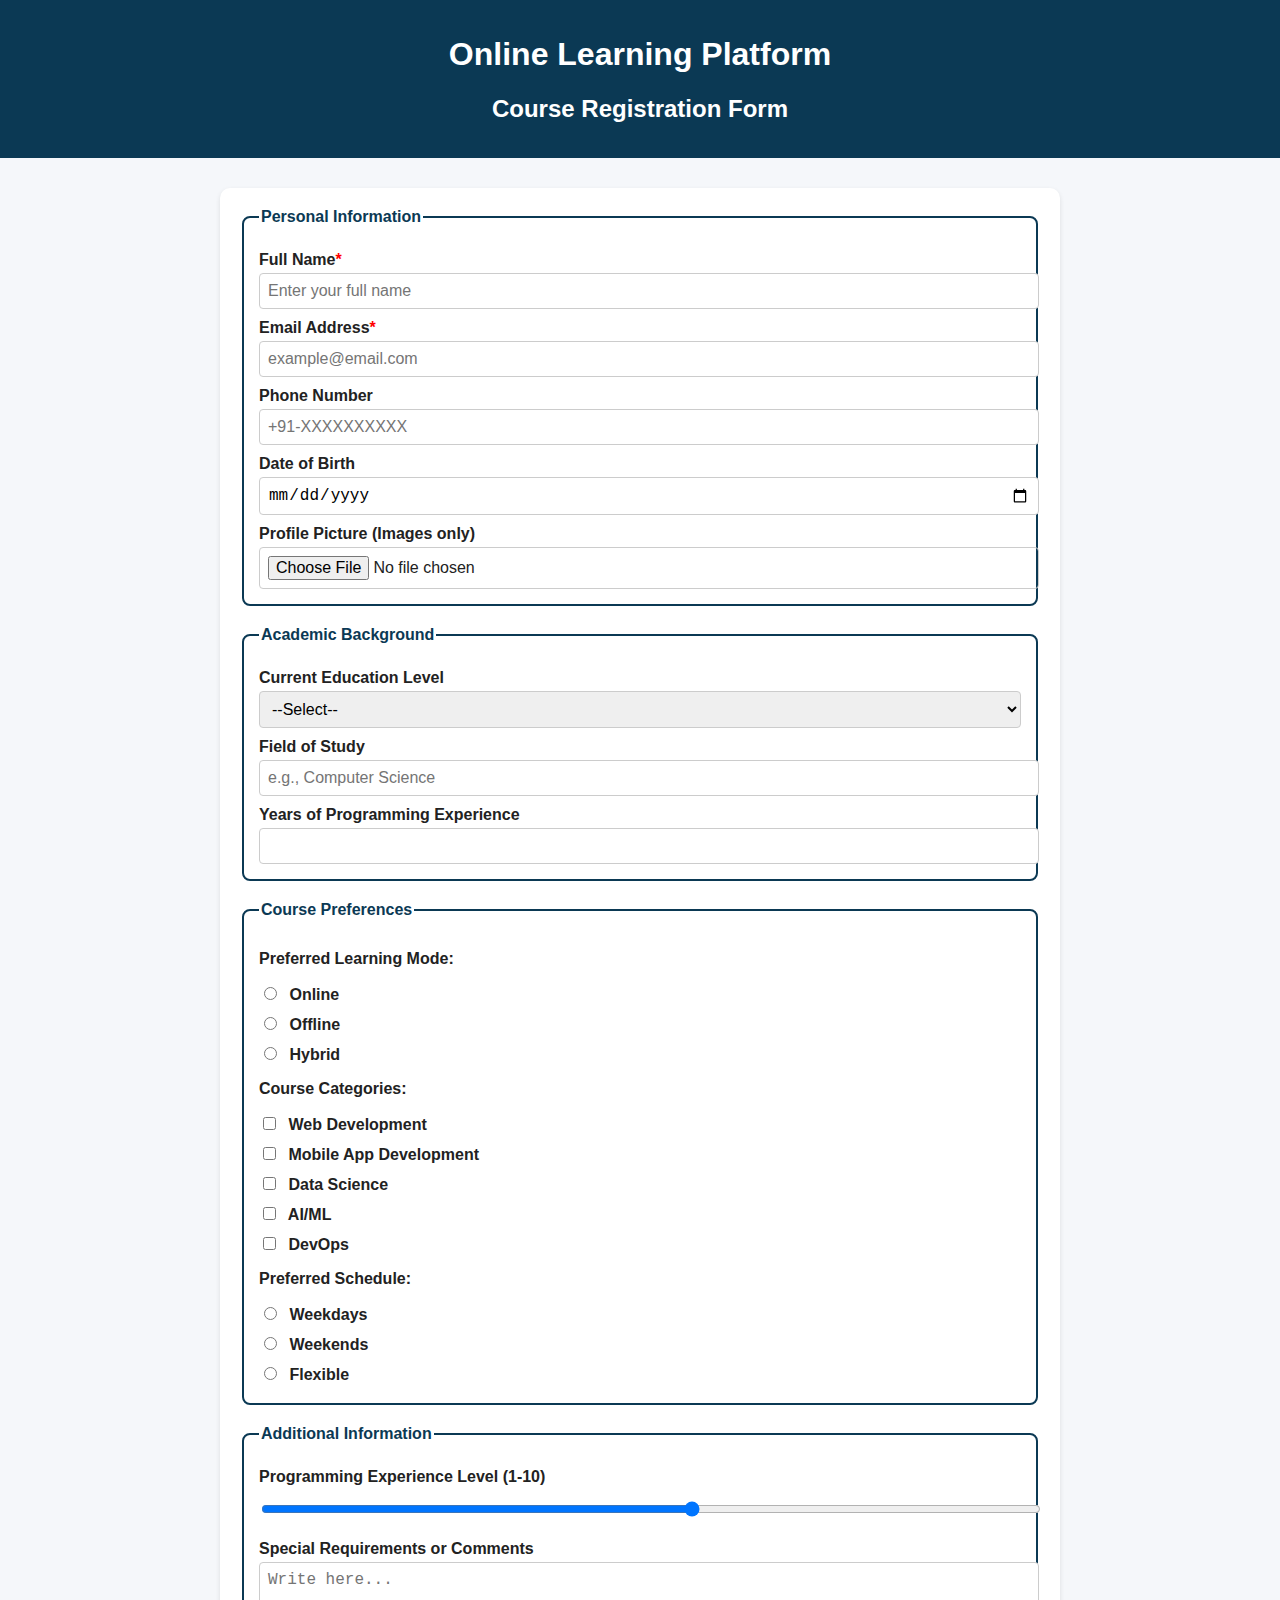
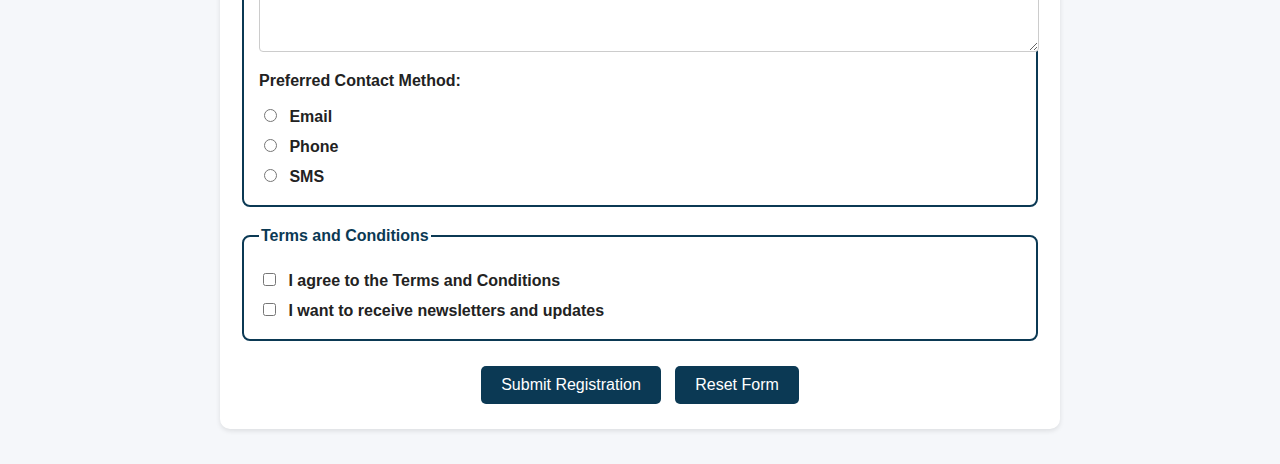
<file: question2/registration.html>
<!DOCTYPE html>
<html lang="en">
<head>
  <meta charset="UTF-8" />
  <meta name="viewport" content="width=device-width, initial-scale=1.0" />
  <meta name="description" content="Course Registration Form for Online Learning Platform" />
  <title>Course Registration Form</title>
  <link rel="icon" href="favicon.ico" type="image/x-icon" />
  <style>
    body {
      font-family: Arial, Helvetica, sans-serif;
      background-color: #f5f7fa;
      margin: 0;
      padding: 0;
      color: #222;
    }

    header {
      background-color: #0b3954;
      color: #fff;
      text-align: center;
      padding: 15px;
    }

    main {
      max-width: 800px;
      margin: 30px auto;
      padding: 20px;
      background: #fff;
      border-radius: 10px;
      box-shadow: 0 2px 5px rgba(0,0,0,0.1);
    }

    fieldset {
      border: 2px solid #0b3954;
      border-radius: 8px;
      margin-bottom: 20px;
      padding: 15px;
    }

    legend {
      font-weight: bold;
      color: #0b3954;
    }

    label {
      display: block;
      margin: 10px 0 4px;
      font-weight: bold;
    }

    input, select, textarea {
      width: 100%;
      padding: 8px;
      border: 1px solid #ccc;
      border-radius: 4px;
      font-size: 1rem;
    }

    input[type="radio"], input[type="checkbox"] {
      width: auto;
      margin-right: 8px;
    }

    .buttons {
      text-align: center;
      margin-top: 20px;
    }

    button {
      background-color: #0b3954;
      color: #fff;
      border: none;
      padding: 10px 20px;
      border-radius: 5px;
      font-size: 1rem;
      cursor: pointer;
      margin: 5px;
    }

    button:hover {
      background-color: #093046;
    }
  </style>
</head>

<body>
  <header>
    <h1>Online Learning Platform</h1>
    <h2>Course Registration Form</h2>
  </header>

  <main>
    <form action="/submit-registration" method="POST" enctype="multipart/form-data">
      
      <!-- Personal Information -->
      <fieldset>
        <legend>Personal Information</legend>

        <label for="fullname">Full Name<span style="color:red;">*</span></label>
        <input type="text" id="fullname" name="fullname" placeholder="Enter your full name" required />

        <label for="email">Email Address<span style="color:red;">*</span></label>
        <input type="email" id="email" name="email" placeholder="example@email.com" required />

        <label for="phone">Phone Number</label>
        <input type="tel" id="phone" name="phone" placeholder="+91-XXXXXXXXXX" />

        <label for="dob">Date of Birth</label>
        <input type="date" id="dob" name="dob" />

        <label for="photo">Profile Picture (Images only)</label>
        <input type="file" id="photo" name="photo" accept="image/*" />
      </fieldset>

      <!-- Academic Background -->
      <fieldset>
        <legend>Academic Background</legend>

        <label for="education">Current Education Level</label>
        <select id="education" name="education">
          <option value="">--Select--</option>
          <option>High School</option>
          <option>Bachelor's</option>
          <option>Master's</option>
          <option>PhD</option>
        </select>

        <label for="field">Field of Study</label>
        <input type="text" id="field" name="field" placeholder="e.g., Computer Science" />

        <label for="experience">Years of Programming Experience</label>
        <input type="number" id="experience" name="experience" min="0" max="20" />
      </fieldset>

      <!-- Course Preferences -->
      <fieldset>
        <legend>Course Preferences</legend>

        <p><strong>Preferred Learning Mode:</strong></p>
        <label><input type="radio" name="mode" value="online" /> Online</label>
        <label><input type="radio" name="mode" value="offline" /> Offline</label>
        <label><input type="radio" name="mode" value="hybrid" /> Hybrid</label>

        <p><strong>Course Categories:</strong></p>
        <label><input type="checkbox" name="category" value="web" /> Web Development</label>
        <label><input type="checkbox" name="category" value="mobile" /> Mobile App Development</label>
        <label><input type="checkbox" name="category" value="data" /> Data Science</label>
        <label><input type="checkbox" name="category" value="ai" /> AI/ML</label>
        <label><input type="checkbox" name="category" value="devops" /> DevOps</label>

        <p><strong>Preferred Schedule:</strong></p>
        <label><input type="radio" name="schedule" value="weekdays" /> Weekdays</label>
        <label><input type="radio" name="schedule" value="weekends" /> Weekends</label>
        <label><input type="radio" name="schedule" value="flexible" /> Flexible</label>
      </fieldset>

      <!-- Additional Information -->
      <fieldset>
        <legend>Additional Information</legend>

        <label for="level">Programming Experience Level (1-10)</label>
        <input type="range" id="level" name="level" min="1" max="10" />

        <label for="comments">Special Requirements or Comments</label>
        <textarea id="comments" name="comments" rows="4" placeholder="Write here..."></textarea>

        <p><strong>Preferred Contact Method:</strong></p>
        <label><input type="radio" name="contact" value="email" /> Email</label>
        <label><input type="radio" name="contact" value="phone" /> Phone</label>
        <label><input type="radio" name="contact" value="sms" /> SMS</label>
      </fieldset>

      <!-- Terms and Conditions -->
      <fieldset>
        <legend>Terms and Conditions</legend>

        <label><input type="checkbox" name="terms" required /> I agree to the Terms and Conditions</label>
        <label><input type="checkbox" name="newsletter" /> I want to receive newsletters and updates</label>
      </fieldset>

      <!-- Buttons -->
      <div class="buttons">
        <button type="submit">Submit Registration</button>
        <button type="reset">Reset Form</button>
      </div>
    </form>
  </main>
</body>
</html>
</file>
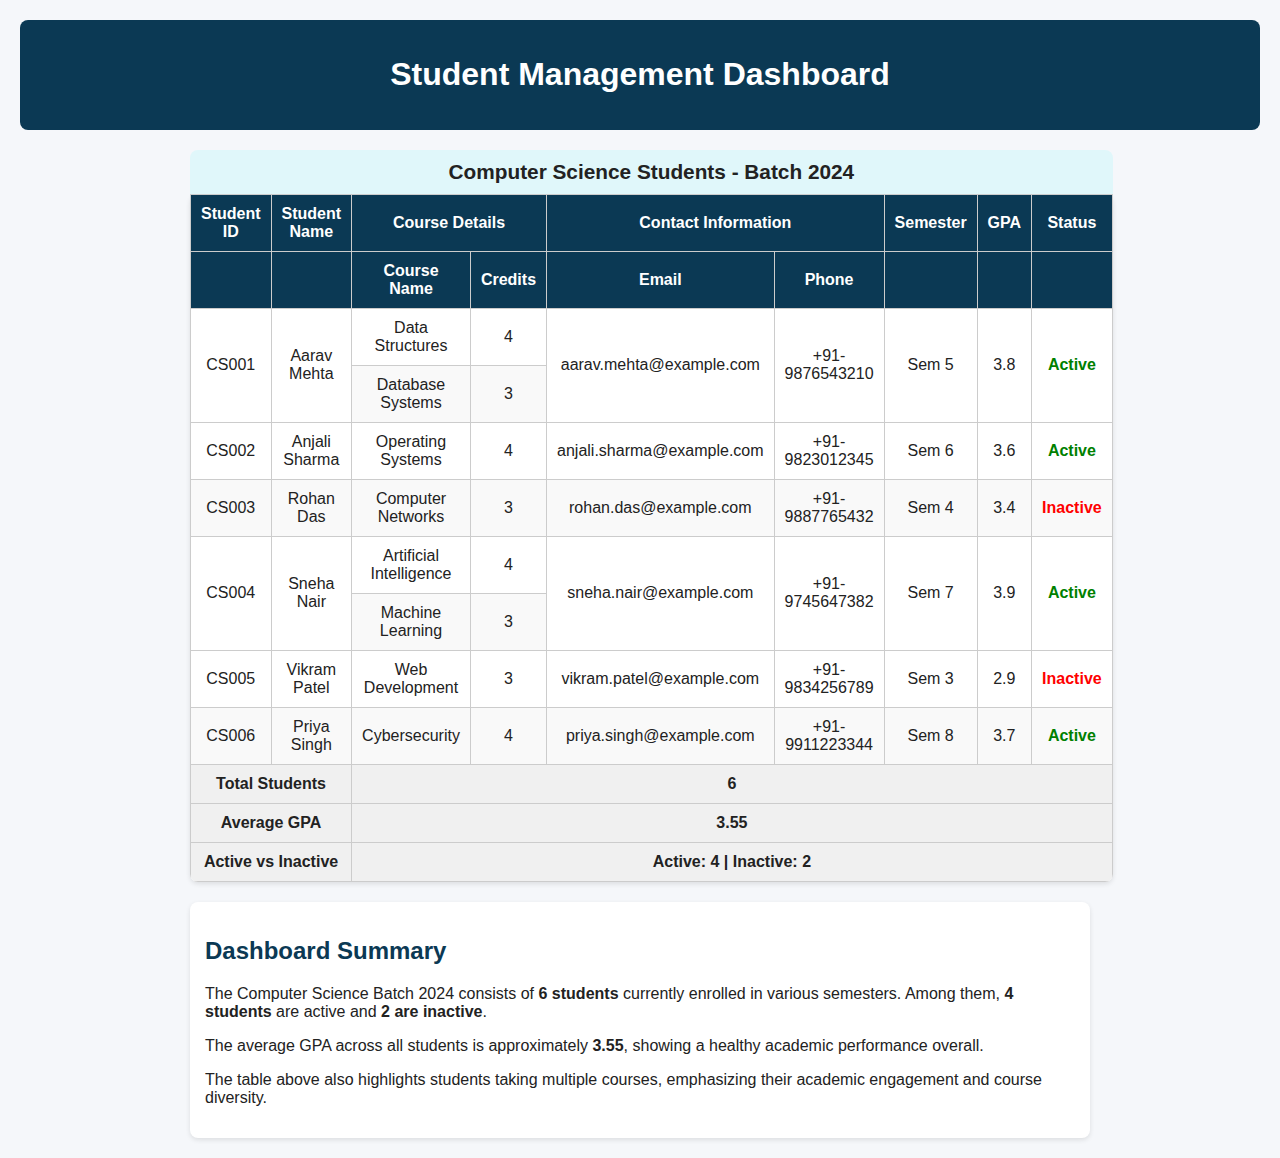
<file: question3/students.html>
<!DOCTYPE html>
<html lang="en">
<head>
  <meta charset="UTF-8" />
  <meta name="viewport" content="width=device-width, initial-scale=1.0" />
  <meta name="description" content="Student Management Dashboard for Computer Science Students - Batch 2024" />
  <title>Student Management Dashboard</title>
  <link rel="icon" href="favicon.ico" type="image/x-icon" />
  <style>
    body {
      font-family: Arial, Helvetica, sans-serif;
      background-color: #f5f7fa;
      margin: 0;
      padding: 20px;
      color: #222;
    }

    header {
      text-align: center;
      background-color: #0b3954;
      color: #fff;
      padding: 15px;
      border-radius: 8px;
      margin-bottom: 20px;
    }

    table {
      width: 100%;
      border-collapse: collapse;
      background-color: #fff;
      border-radius: 8px;
      overflow: hidden;
      box-shadow: 0 2px 5px rgba(0,0,0,0.1);
    }

    caption {
      font-weight: bold;
      font-size: 1.3rem;
      padding: 10px;
      background-color: #e0f7fa;
    }

    th, td {
      border: 1px solid #ccc;
      padding: 10px;
      text-align: center;
    }

    th {
      background-color: #0b3954;
      color: #fff;
    }

    tfoot td {
      font-weight: bold;
      background-color: #f0f0f0;
    }

    tr:nth-child(even) {
      background-color: #f9f9f9;
    }

    .active {
      color: green;
      font-weight: bold;
    }

    .inactive {
      color: red;
      font-weight: bold;
    }

    section {
      max-width: 900px;
      margin: 0 auto;
    }

    .summary {
      background-color: #fff;
      border-radius: 8px;
      padding: 15px;
      margin-top: 20px;
      box-shadow: 0 2px 5px rgba(0,0,0,0.1);
    }

    .summary h2 {
      color: #0b3954;
    }
  </style>
</head>

<body>
  <header>
    <h1>Student Management Dashboard</h1>
  </header>

  <section>
    <table aria-describedby="table-summary">
      <caption>Computer Science Students - Batch 2024</caption>

      <thead>
        <tr>
          <th scope="col">Student ID</th>
          <th scope="col">Student Name</th>
          <th scope="col" colspan="2">Course Details</th>
          <th scope="col" colspan="2">Contact Information</th>
          <th scope="col">Semester</th>
          <th scope="col">GPA</th>
          <th scope="col">Status</th>
        </tr>
        <tr>
          <th></th>
          <th></th>
          <th scope="col">Course Name</th>
          <th scope="col">Credits</th>
          <th scope="col">Email</th>
          <th scope="col">Phone</th>
          <th></th>
          <th></th>
          <th></th>
        </tr>
      </thead>

      <tbody>
        <!-- Student 1 (multiple courses using rowspan) -->
        <tr>
          <td rowspan="2">CS001</td>
          <td rowspan="2">Aarav Mehta</td>
          <td>Data Structures</td>
          <td>4</td>
          <td rowspan="2">aarav.mehta@example.com</td>
          <td rowspan="2">+91-9876543210</td>
          <td rowspan="2">Sem 5</td>
          <td rowspan="2">3.8</td>
          <td rowspan="2" class="active">Active</td>
        </tr>
        <tr>
          <td>Database Systems</td>
          <td>3</td>
        </tr>

        <!-- Student 2 -->
        <tr>
          <td>CS002</td>
          <td>Anjali Sharma</td>
          <td>Operating Systems</td>
          <td>4</td>
          <td>anjali.sharma@example.com</td>
          <td>+91-9823012345</td>
          <td>Sem 6</td>
          <td>3.6</td>
          <td class="active">Active</td>
        </tr>

        <!-- Student 3 -->
        <tr>
          <td>CS003</td>
          <td>Rohan Das</td>
          <td>Computer Networks</td>
          <td>3</td>
          <td>rohan.das@example.com</td>
          <td>+91-9887765432</td>
          <td>Sem 4</td>
          <td>3.4</td>
          <td class="inactive">Inactive</td>
        </tr>

        <!-- Student 4 (multiple courses) -->
        <tr>
          <td rowspan="2">CS004</td>
          <td rowspan="2">Sneha Nair</td>
          <td>Artificial Intelligence</td>
          <td>4</td>
          <td rowspan="2">sneha.nair@example.com</td>
          <td rowspan="2">+91-9745647382</td>
          <td rowspan="2">Sem 7</td>
          <td rowspan="2">3.9</td>
          <td rowspan="2" class="active">Active</td>
        </tr>
        <tr>
          <td>Machine Learning</td>
          <td>3</td>
        </tr>

        <!-- Student 5 -->
        <tr>
          <td>CS005</td>
          <td>Vikram Patel</td>
          <td>Web Development</td>
          <td>3</td>
          <td>vikram.patel@example.com</td>
          <td>+91-9834256789</td>
          <td>Sem 3</td>
          <td>2.9</td>
          <td class="inactive">Inactive</td>
        </tr>

        <!-- Student 6 -->
        <tr>
          <td>CS006</td>
          <td>Priya Singh</td>
          <td>Cybersecurity</td>
          <td>4</td>
          <td>priya.singh@example.com</td>
          <td>+91-9911223344</td>
          <td>Sem 8</td>
          <td>3.7</td>
          <td class="active">Active</td>
        </tr>
      </tbody>

      <!-- Table Footer -->
      <tfoot>
        <tr>
          <td colspan="2">Total Students</td>
          <td colspan="7">6</td>
        </tr>
        <tr>
          <td colspan="2">Average GPA</td>
          <td colspan="7">3.55</td>
        </tr>
        <tr>
          <td colspan="2">Active vs Inactive</td>
          <td colspan="7">Active: 4 | Inactive: 2</td>
        </tr>
      </tfoot>
    </table>

    <!-- Summary Section -->
    <div id="table-summary" class="summary">
      <h2>Dashboard Summary</h2>
      <p>
        The Computer Science Batch 2024 consists of <strong>6 students</strong> currently enrolled in various semesters.
        Among them, <strong>4 students</strong> are active and <strong>2 are inactive</strong>.
      </p>
      <p>
        The average GPA across all students is approximately <strong>3.55</strong>,
        showing a healthy academic performance overall.
      </p>
      <p>
        The table above also highlights students taking multiple courses, emphasizing their academic engagement and course diversity.
      </p>
    </div>
  </section>
</body>
</html>
</file>
